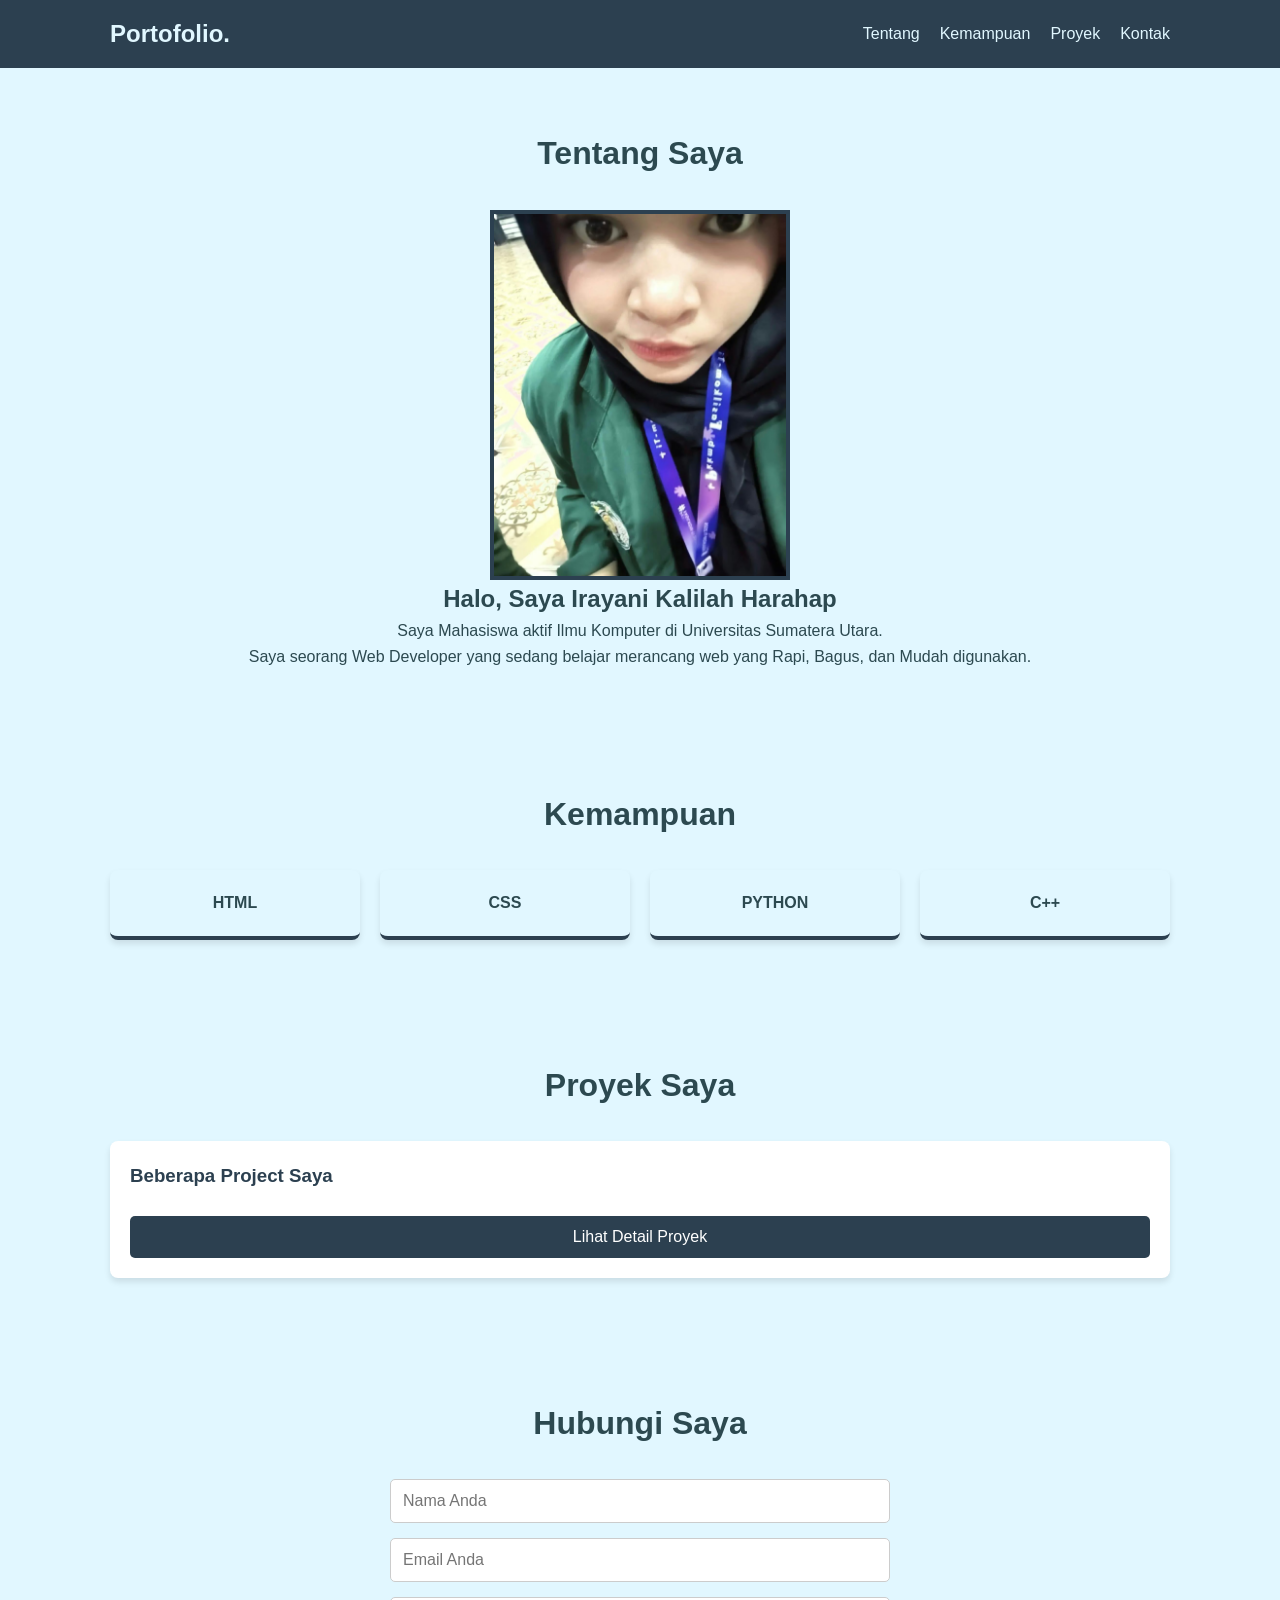
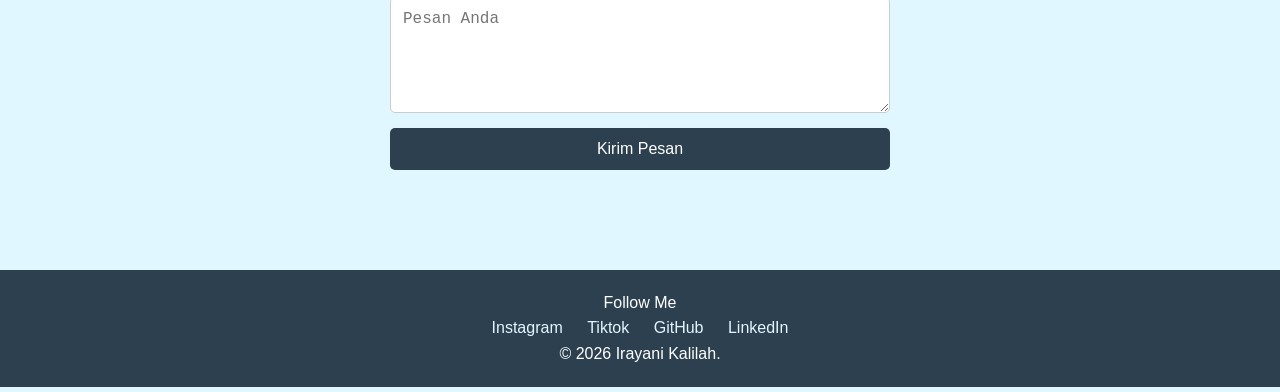
<file: index.html>
<!DOCTYPE html>
<html lang="id">
<head>
  <meta charset="UTF-8">
  <meta name="viewport" content="width=device-width, initial-scale=1.0">
  <title>Portofolio - Irayani</title>
  <link rel="stylesheet" href="style.css">
</head>
<body>
  <!-- NAVIGASI -->
  <header>
    <nav class="navbar">
      <div class="logo">Portofolio.</div>
      <ul class="nav-links">
        <li><a href="#about">Tentang</a></li>
        <li><a href="#skills">Kemampuan</a></li>
        <li><a href="#projects">Proyek</a></li>
        <li><a href="#contact">Kontak</a></li>
      </ul>
    </nav>
  </header>

  <!-- TENTANG SAYA -->
  <section id="body" class="section">
    <h2>Tentang Saya</h2>
    <div class="about-container">
      <img src="fotosaya.jpeg" alt="Foto Irayani" class="profile-img">
      <h1>Halo, Saya <span>Irayani Kalilah Harahap</span></h1>
      <p>Saya Mahasiswa aktif Ilmu Komputer di Universitas Sumatera Utara.</p>
      <p>Saya seorang Web Developer yang sedang belajar merancang web yang Rapi, Bagus, dan Mudah digunakan.</p>
    </div>
  </section>

  <!-- KEMAMPUAN  -->
  <section id="skills" class="section">
    <h2>Kemampuan</h2>
    <div class="skills-grid">
      <div class="skill-card">HTML</div>
      <div class="skill-card">CSS</div>
      <div class="skill-card">PYTHON</div>
      <div class="skill-card">C++</div>
    </div>
  </section>

  <!-- PROYEK -->
  <section id="projects" class="section">
    <h2>Proyek Saya</h2>
    <div class="projects-flex">
      <div class="project-card">
        <h3>Beberapa Project Saya</h3>
        <a href="project.html" class="btn-detail">Lihat Detail Proyek</a>
      </div>
    </div>
  </section>

  <!-- KONTAK -->
  <section id="contact" class="section">
    <h2>Hubungi Saya</h2>
    <form class="contact-form">
      <input type="text" placeholder="Nama Anda" required>
      <input type="email" placeholder="Email Anda" required>
      <textarea placeholder="Pesan Anda" rows="5" required></textarea>
      <button type="submit">Kirim Pesan</button>
    </form>
  </section>

  <!-- FOOTER -->
  <footer>
    <p>Follow Me</p>
        <a href="https://www.instagram.com/iryan_kahara?stkn=bndwaXZ0a2pyeDhj">Instagram</a>
        <a href="https://www.tiktok.com/@iraanakbaik15?_r=1&_t=ZS-99uS2QwIsj7">Tiktok</a>
        <a href="https://github.com/irayanikalilaharahap-web/LAB6_PemWeb_Irayani_251401135">GitHub</a>
        <a href="https://www.linkedin.com/in/ira-yani-kalila-harahap-419650309?utm_source=share_via&utm_content=profile&utm_medium=member_android">LinkedIn</a>
    <p>&copy; 2026 Irayani Kalilah.</p>
  </footer>

</body>
</html>
</file>
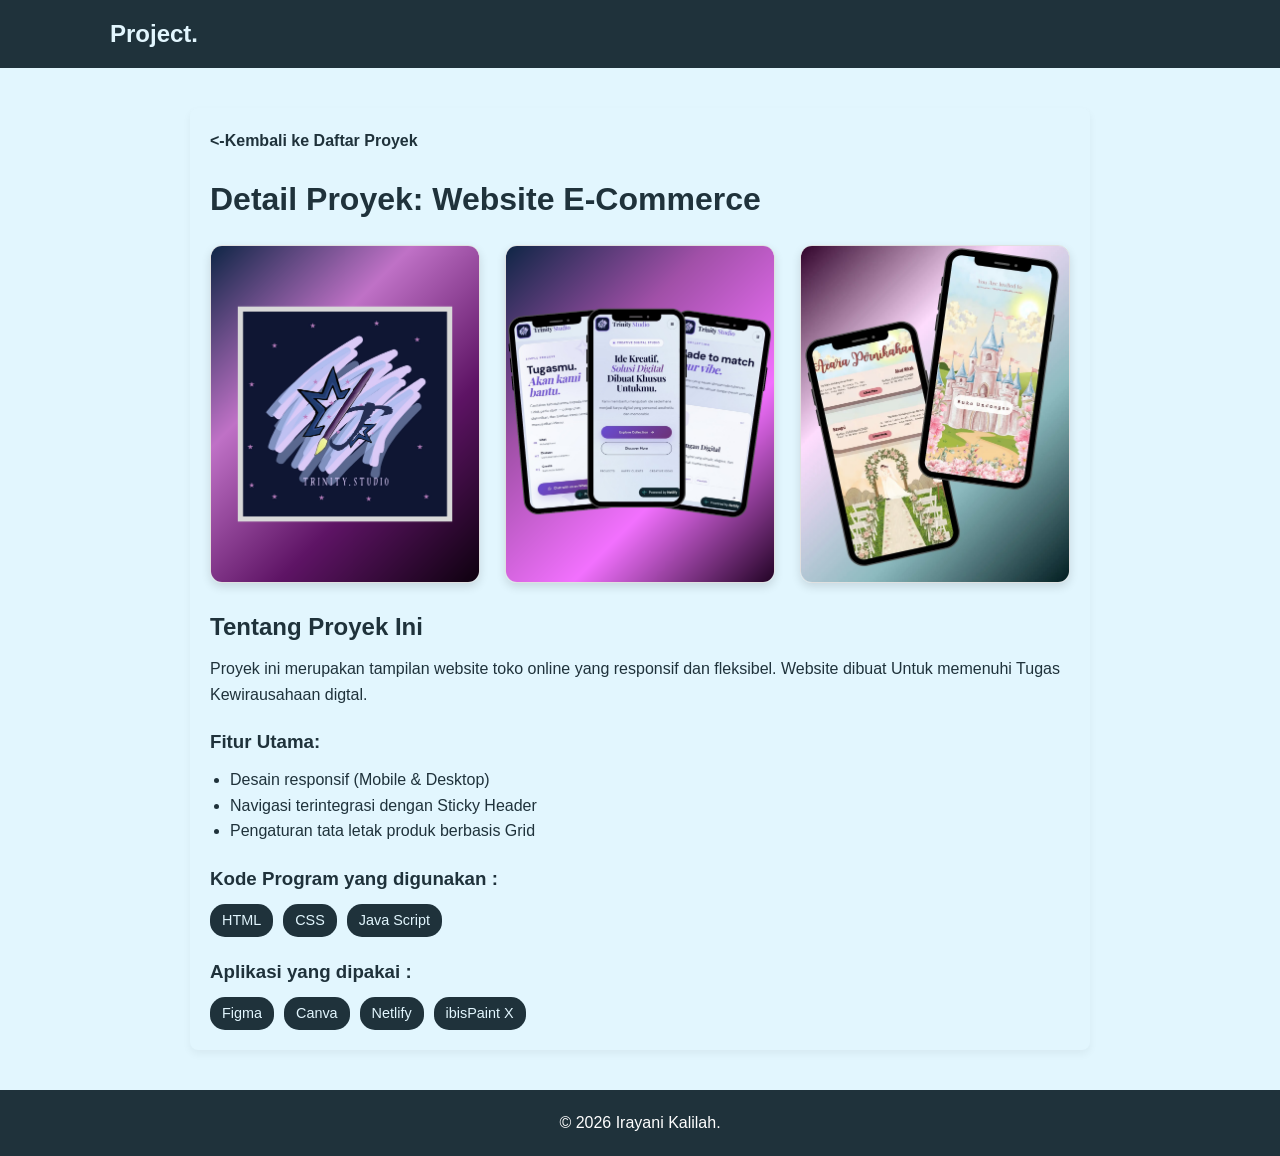
<file: project.html>
<!DOCTYPE html>
<html lang="id">
<head>
  <meta charset="UTF-8">
  <meta name="viewport" content="width=device-width, initial-scale=1.0">
  <title>Detail Proyek - Irayani</title>
  <link rel="stylesheet" href="project.css">
</head>
<body>

  <!-- NAVIGASI -->
  <header>
    <nav class="navbar">
      <div class="logo">Project.</div>
    </nav>
  </header>

  <!-- DETAIL PROYEK -->
  <main class="project-detail-container">
    <a href="index.html#projects" class="back-link"> <-Kembali ke Daftar Proyek </a>
    <h1 class="project-title">Detail Proyek: Website E-Commerce</h1>
    <div class="project-gallery">
      <img src="fotologo.jpeg" alt="Pratinjau Proyek 1" class="project-img">
      <img src="fotoweb.jpeg" alt="Pratinjau Proyek 2" class="project-img">
      <img src="fotowedding.jpeg" alt="Pratinjau Proyek 4" class="project-img">
    </div>

    <div class="project-info">
      <h2>Tentang Proyek Ini</h2>
      <p>Proyek ini merupakan tampilan website toko online yang responsif dan fleksibel. Website dibuat Untuk memenuhi Tugas Kewirausahaan digtal.</p>
      
      <h3>Fitur Utama:</h3>
      <ul class="feature-list">
        <li>Desain responsif (Mobile & Desktop)</li>
        <li>Navigasi terintegrasi dengan Sticky Header</li>
        <li>Pengaturan tata letak produk berbasis Grid</li>
      </ul>

      <h3>Kode Program yang digunakan :</h3>
      <div class="tech-tags">
        <span>HTML</span>
        <span>CSS</span>
        <span>Java Script</span>
      </div>
      <h3>Aplikasi yang dipakai :</h3>
      <div class="tech-tags">
        <span>Figma</span>
        <span>Canva</span>
        <span>Netlify</span>
        <span>ibisPaint X</span>
      </div>
    </div>
  </main>

  <!-- FOOTER -->
  <footer>
    <p>&copy; 2026 Irayani Kalilah.</p>
  </footer>

</body>
</html>
</file>
<file: style.css>
* {
  margin: 0;
  padding: 0;
  box-sizing: border-box;
}

body {
  font-family: 'Segoe UI', Tahoma, Geneva, Verdana, sans-serif;
  line-height: 1.6;
  color: #2c4950; 
  background-color: #e1f7ff;
}

.section {
  padding: 60px 20px;
  max-width: 1100px;
  margin: auto;
  text-align: center;
}

h2 {
  margin-bottom: 30px;
  font-size: 2rem;
  color: #2c4950;
}

/* 1. NAVIGASI */
header {
  background-color: #2c4050;
  position: sticky;
  top: 0;
  z-index: 1000;
}

.navbar {
  display: flex;
  justify-content: space-between;
  align-items: center;
  max-width: 1100px;
  margin: auto;
  padding: 15px 20px;
}

.logo {
  color: #e1f7ff;
  font-size: 1.5rem;
  font-weight: bold;
}

.nav-links {
  display: flex;
  list-style: none;
}

.nav-links li a {
  color: #e1f7ff;
  text-decoration: none;
  margin-left: 20px;
  transition: color 0.3s;
}

.nav-links li a:hover {
  color: #7d9faa;
}

/* 2. TENTANG SAYA */
#about {
  padding: 60px 20px;
  text-align: center; /* Membuat judul "Tentang Saya" otomatis ke tengah */
}

#about {
  min-height: 60vh;
  display: flex;
  align-items: center;
  justify-content: center;
}

.about-container {
  display: flex;
  flex-direction: column;
  align-items: center;
}

.profile-img {
  width: 300px;
  height: 370px;
  object-fit: cover;
  border: 4px solid #2c4050;
}



/* 3. KEMAMPUAN (CSS Grid) */
.skills-grid {
  display: grid;
  grid-template-columns: repeat(auto-fit, minmax(200px, 1fr));
  gap: 20px;
}

.skill-card {
  background: #e1f7ff;
  padding: 20px;
  border-radius: 8px;
  box-shadow: 0 4px 6px rgba(0, 0, 0, 0.1);
  font-weight: bold;
  border-bottom: 4px solid #2c4050;
}

/* 4. PROYEK (Flexbox) */
.projects-flex {
  display: flex;
  flex-wrap: wrap;
  gap: 20px;
  justify-content: center;
}

.project-card {
  background: #fff;
  padding: 20px;
  border-radius: 8px;
  box-shadow: 0 4px 6px rgba(0, 0, 0, 0.1);
  flex: 1 1 300px;
  text-align: left;
  display: flex;
  flex-direction: column;
  justify-content: space-between;
}

.project-card h3 {
  margin-bottom: 10px;
  color: #2c4050;
}

.btn-detail {
  display: inline-block;
  margin-top: 15px;
  padding: 8px 15px;
  background-color: #2c4050;
  color: #fff;
  text-decoration: none;
  border-radius: 5px;
  text-align: center;
  transition: background 0.3s;
}

.btn-detail:hover {
  background-color: #7d96aa;
}

/* 5. KONTAK */
.contact-form {
  display: flex;
  flex-direction: column;
  gap: 15px;
  max-width: 500px;
  margin: auto;
}

.contact-form input,
.contact-form textarea {
  padding: 12px;
  border: 1px solid #cccccc;
  border-radius: 5px;
  font-size: 1rem;
}

.contact-form button {
  padding: 12px;
  background-color: #2c4050;
  color: white;
  border: none;
  border-radius: 5px;
  cursor: pointer;
  font-size: 1rem;
  transition: background 0.3s;
}

.contact-form button:hover {
  background-color: #7d9daa;
}

/* 6. FOOTER */
footer {
  background-color: #2c4050;
  color: white;
  text-align: center;
  padding: 20px;
  margin-top: 40px;
}

footer a {
  color: #e1f7ff;         
  text-decoration: none;   
  margin: 0 10px;          
  transition: color 0.3s;
}

/* MEDIA QUERY */
@media (max-width: 768px) {
  .navbar {
    flex-direction: column;
    gap: 10px;
  }

  .nav-links li a {
    margin: 0 10px;
  }

  .projects-flex {
    flex-direction: column;
  }
}
</file>
<file: project.css>
* {
  margin: 0;
  padding: 0;
  box-sizing: border-box;
}

body {
  font-family: 'Segoe UI', Tahoma, Geneva, Verdana, sans-serif;
  line-height: 1.6;
  color: #1f323b;
  background-color: #e2f6fe;
}

/* NAVIGASI */
header {
  background-color: #1f323b;
  position: sticky;
  top: 0;
  z-index: 1000;
}

.navbar {
  display: flex;
  justify-content: space-between;
  align-items: center;
  max-width: 1100px;
  margin: auto;
  padding: 15px 20px;
}

.logo {
  color: #e2f6fe;
  font-size: 1.5rem;
  font-weight: bold;
}

.nav-links {
  list-style: none;
}

.nav-links a {
  color: #e2f6fe;
  text-decoration: none;
  font-weight: 500;
}

/* KONTAK */
.project-detail-container {
  max-width: 900px;
  margin: 40px auto;
  padding: 20px;
  background: #e2f6fe;
  border-radius: 8px;
  box-shadow: 0 4px 8px rgba(0, 0, 0, 0.05);
}

.back-link {
  display: inline-block;
  color: #1f323b;
  text-decoration: none;
  font-weight: bold;
  margin-bottom: 20px;
}

.back-link:hover {
  text-decoration: underline;
}

.project-title {
  color: #1f323b;
  margin-bottom: 20px;
}

/* CSS GRID UNTUK GALERI PROYEK */
.project-gallery {
  display: grid;
  grid-template-columns: repeat(auto-fit, minmax(250px, 1fr));
  gap: 25px;
  margin-bottom: 25px;
}

.project-img {
  width: 100%;
  aspect-ratio: 4/5; 
  object-fit: cover; 
  border-radius: 12px;
  box-shadow: 0 4px 10px rgba(0, 0, 0, 0.12);
  border: 1px solid #e0e0e0;
}

/* INFORMASI PROYEK */
.project-info h2, .project-info h3 {
  color: #1f323b;
  margin-top: 20px;
  margin-bottom: 10px;
}

.feature-list {
  margin-left: 20px;
  margin-bottom: 20px;
}

.tech-tags {
  display: flex;
  gap: 10px;
  flex-wrap: wrap;
  margin-top: 10px;
}

.tech-tags span {
  background-color: #1f323b;
  color: #e2f6fe;
  padding: 5px 12px;
  border-radius: 15px;
  font-size: 0.9rem;
}

/* FOOTER */
footer {
  background-color: #1f323b;
  color: white;
  text-align: center;
  padding: 20px;
  margin-top: 40px;
}

/* MEDIA QUERY */
@media (max-width: 600px) {
  .project-detail-container {
    margin: 20px 10px;
    padding: 15px;
  }
}
</file>
